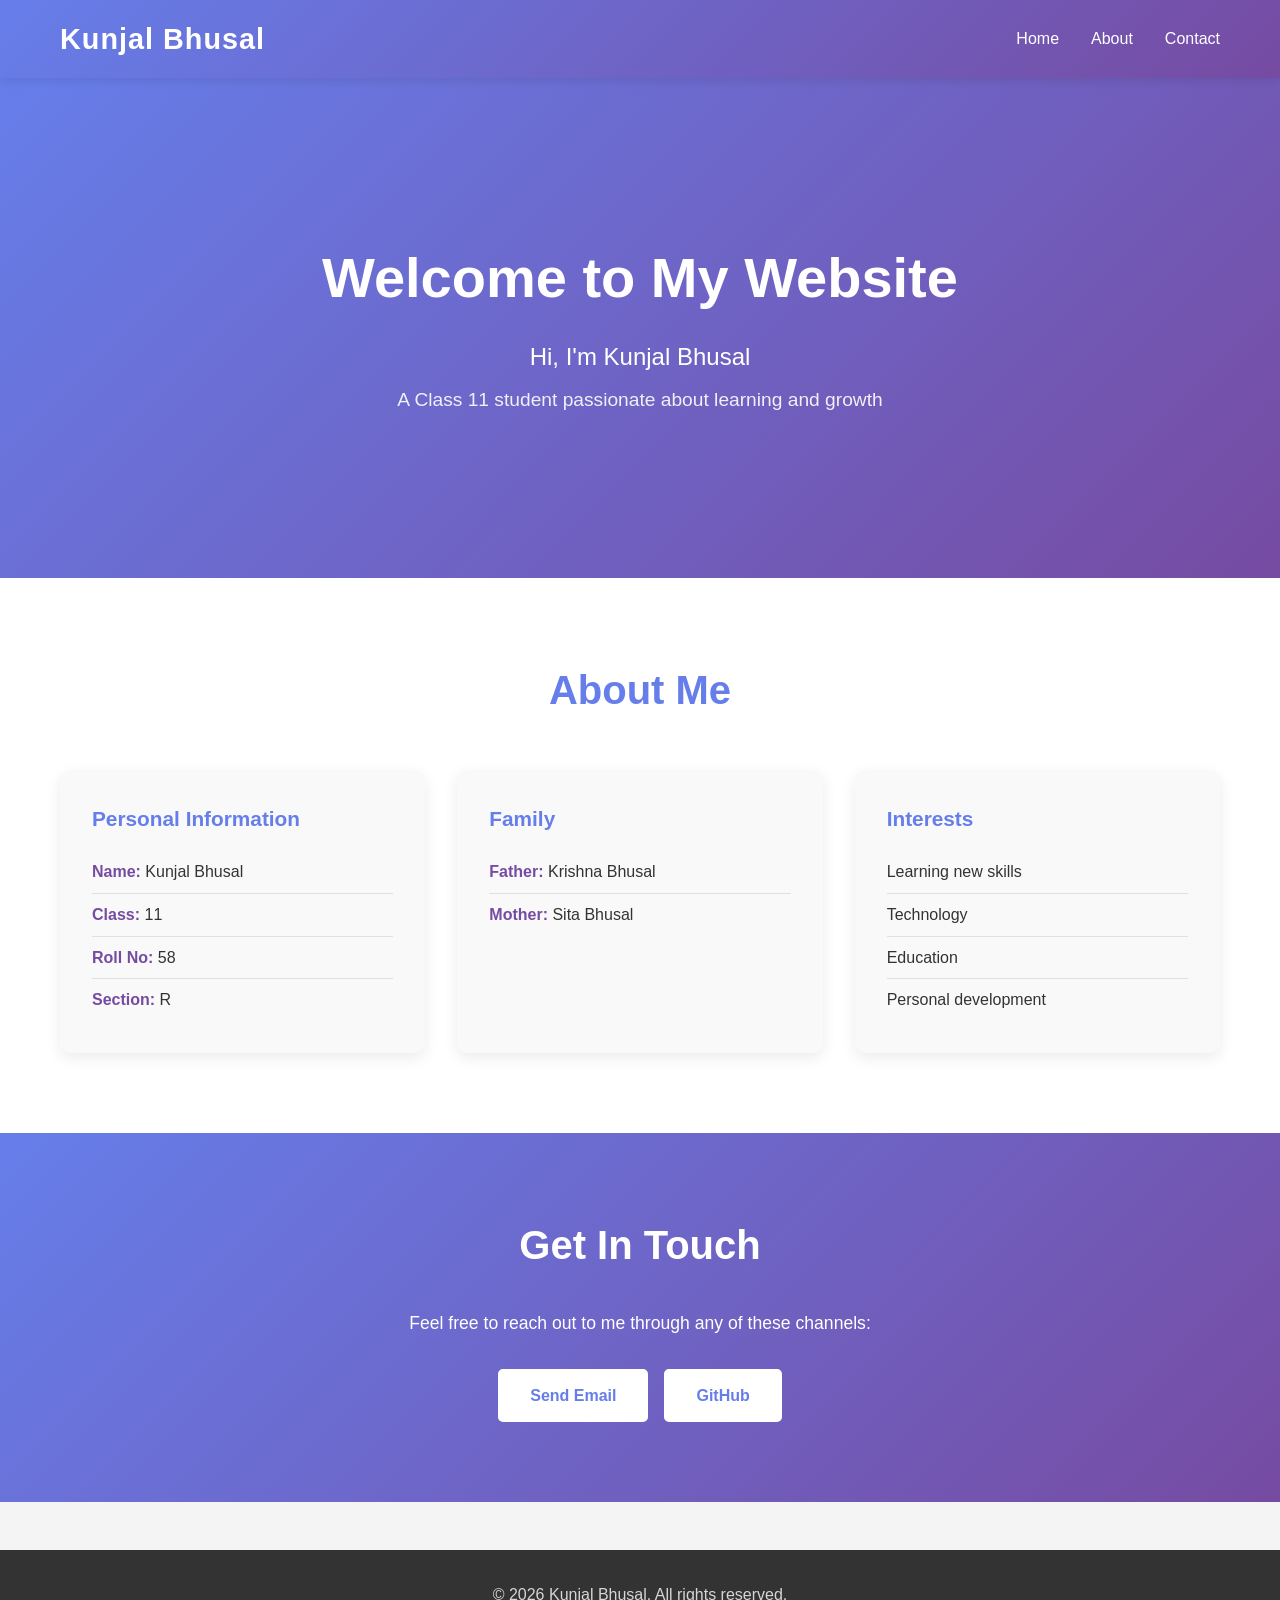
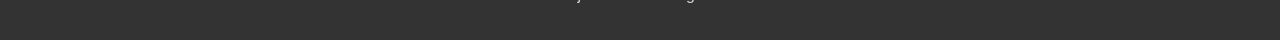
<file: index.html>
<!DOCTYPE html>
<html lang="en">
<head>
    <meta charset="UTF-8">
    <meta name="viewport" content="width=device-width, initial-scale=1.0">
    <title>Kunjal Bhusal - Personal Website</title>
    <link rel="stylesheet" href="styles.css">
</head>
<body>
    <nav class="navbar">
        <div class="container">
            <div class="logo">Kunjal Bhusal</div>
            <ul class="nav-links">
                <li><a href="#home">Home</a></li>
                <li><a href="#about">About</a></li>
                <li><a href="#contact">Contact</a></li>
            </ul>
        </div>
    </nav>

    <section id="home" class="hero">
        <div class="container">
            <div class="hero-content">
                <h1>Welcome to My Website</h1>
                <p>Hi, I'm Kunjal Bhusal</p>
                <p class="subtitle">A Class 11 student passionate about learning and growth</p>
            </div>
        </div>
    </section>

    <section id="about" class="about">
        <div class="container">
            <h2>About Me</h2>
            <div class="about-grid">
                <div class="about-card">
                    <h3>Personal Information</h3>
                    <ul>
                        <li><strong>Name:</strong> Kunjal Bhusal</li>
                        <li><strong>Class:</strong> 11</li>
                        <li><strong>Roll No:</strong> 58</li>
                        <li><strong>Section:</strong> R</li>
                    </ul>
                </div>
                <div class="about-card">
                    <h3>Family</h3>
                    <ul>
                        <li><strong>Father:</strong> Krishna Bhusal</li>
                        <li><strong>Mother:</strong> Sita Bhusal</li>
                    </ul>
                </div>
                <div class="about-card">
                    <h3>Interests</h3>
                    <ul>
                        <li>Learning new skills</li>
                        <li>Technology</li>
                        <li>Education</li>
                        <li>Personal development</li>
                    </ul>
                </div>
            </div>
        </div>
    </section>

    <section id="contact" class="contact">
        <div class="container">
            <h2>Get In Touch</h2>
            <div class="contact-content">
                <p>Feel free to reach out to me through any of these channels:</p>
                <div class="contact-links">
                    <a href="mailto:your.email@example.com" class="btn">Send Email</a>
                    <a href="https://github.com/kunjalbhusal985" class="btn">GitHub</a>
                </div>
            </div>
        </div>
    </section>

    <footer class="footer">
        <div class="container">
            <p>&copy; 2026 Kunjal Bhusal. All rights reserved.</p>
        </div>
    </footer>

    <script src="script.js"></script>
</body>
</html>
</file>
<file: styles.css>
* {
    margin: 0;
    padding: 0;
    box-sizing: border-box;
}

body {
    font-family: 'Segoe UI', Tahoma, Geneva, Verdana, sans-serif;
    line-height: 1.6;
    color: #333;
    background-color: #f4f4f4;
}

.container {
    max-width: 1200px;
    margin: 0 auto;
    padding: 0 20px;
}

/* Navbar */
.navbar {
    background: linear-gradient(135deg, #667eea 0%, #764ba2 100%);
    color: white;
    padding: 1rem 0;
    position: sticky;
    top: 0;
    z-index: 100;
    box-shadow: 0 2px 10px rgba(0,0,0,0.1);
}

.navbar .container {
    display: flex;
    justify-content: space-between;
    align-items: center;
}

.logo {
    font-size: 1.8rem;
    font-weight: bold;
    letter-spacing: 1px;
}

.nav-links {
    display: flex;
    list-style: none;
    gap: 2rem;
}

.nav-links a {
    color: white;
    text-decoration: none;
    transition: opacity 0.3s ease;
    font-weight: 500;
}

.nav-links a:hover {
    opacity: 0.8;
}

/* Hero Section */
.hero {
    background: linear-gradient(135deg, #667eea 0%, #764ba2 100%);
    color: white;
    padding: 100px 0;
    text-align: center;
    min-height: 500px;
    display: flex;
    align-items: center;
    justify-content: center;
}

.hero-content h1 {
    font-size: 3.5rem;
    margin-bottom: 1rem;
    animation: slideInDown 0.8s ease;
}

.hero-content p {
    font-size: 1.5rem;
    margin-bottom: 0.5rem;
}

.hero-content .subtitle {
    font-size: 1.2rem;
    opacity: 0.9;
}

@keyframes slideInDown {
    from {
        opacity: 0;
        transform: translateY(-30px);
    }
    to {
        opacity: 1;
        transform: translateY(0);
    }
}

/* About Section */
.about {
    padding: 80px 0;
    background-color: white;
}

.about h2 {
    text-align: center;
    font-size: 2.5rem;
    margin-bottom: 3rem;
    color: #667eea;
}

.about-grid {
    display: grid;
    grid-template-columns: repeat(auto-fit, minmax(300px, 1fr));
    gap: 2rem;
}

.about-card {
    background: #f9f9f9;
    padding: 2rem;
    border-radius: 10px;
    box-shadow: 0 5px 15px rgba(0,0,0,0.08);
    transition: transform 0.3s ease, box-shadow 0.3s ease;
}

.about-card:hover {
    transform: translateY(-5px);
    box-shadow: 0 10px 25px rgba(0,0,0,0.12);
}

.about-card h3 {
    color: #667eea;
    margin-bottom: 1rem;
    font-size: 1.3rem;
}

.about-card ul {
    list-style: none;
}

.about-card li {
    padding: 0.5rem 0;
    border-bottom: 1px solid #e0e0e0;
}

.about-card li:last-child {
    border-bottom: none;
}

.about-card strong {
    color: #764ba2;
}

/* Contact Section */
.contact {
    padding: 80px 0;
    background: linear-gradient(135deg, #667eea 0%, #764ba2 100%);
    color: white;
    text-align: center;
}

.contact h2 {
    font-size: 2.5rem;
    margin-bottom: 2rem;
}

.contact-content p {
    font-size: 1.1rem;
    margin-bottom: 2rem;
}

.contact-links {
    display: flex;
    justify-content: center;
    gap: 1rem;
    flex-wrap: wrap;
}

.btn {
    display: inline-block;
    padding: 12px 30px;
    background-color: white;
    color: #667eea;
    text-decoration: none;
    border-radius: 5px;
    font-weight: bold;
    transition: all 0.3s ease;
    border: 2px solid white;
}

.btn:hover {
    background-color: transparent;
    color: white;
    transform: translateY(-2px);
}

/* Footer */
.footer {
    background-color: #333;
    color: white;
    text-align: center;
    padding: 2rem 0;
    margin-top: 3rem;
}

.footer p {
    opacity: 0.8;
}

/* Responsive */
@media (max-width: 768px) {
    .nav-links {
        gap: 1rem;
    }

    .hero-content h1 {
        font-size: 2rem;
    }

    .hero-content p {
        font-size: 1.1rem;
    }

    .about h2,
    .contact h2 {
        font-size: 2rem;
    }

    .about-grid {
        grid-template-columns: 1fr;
    }
}
</file>
